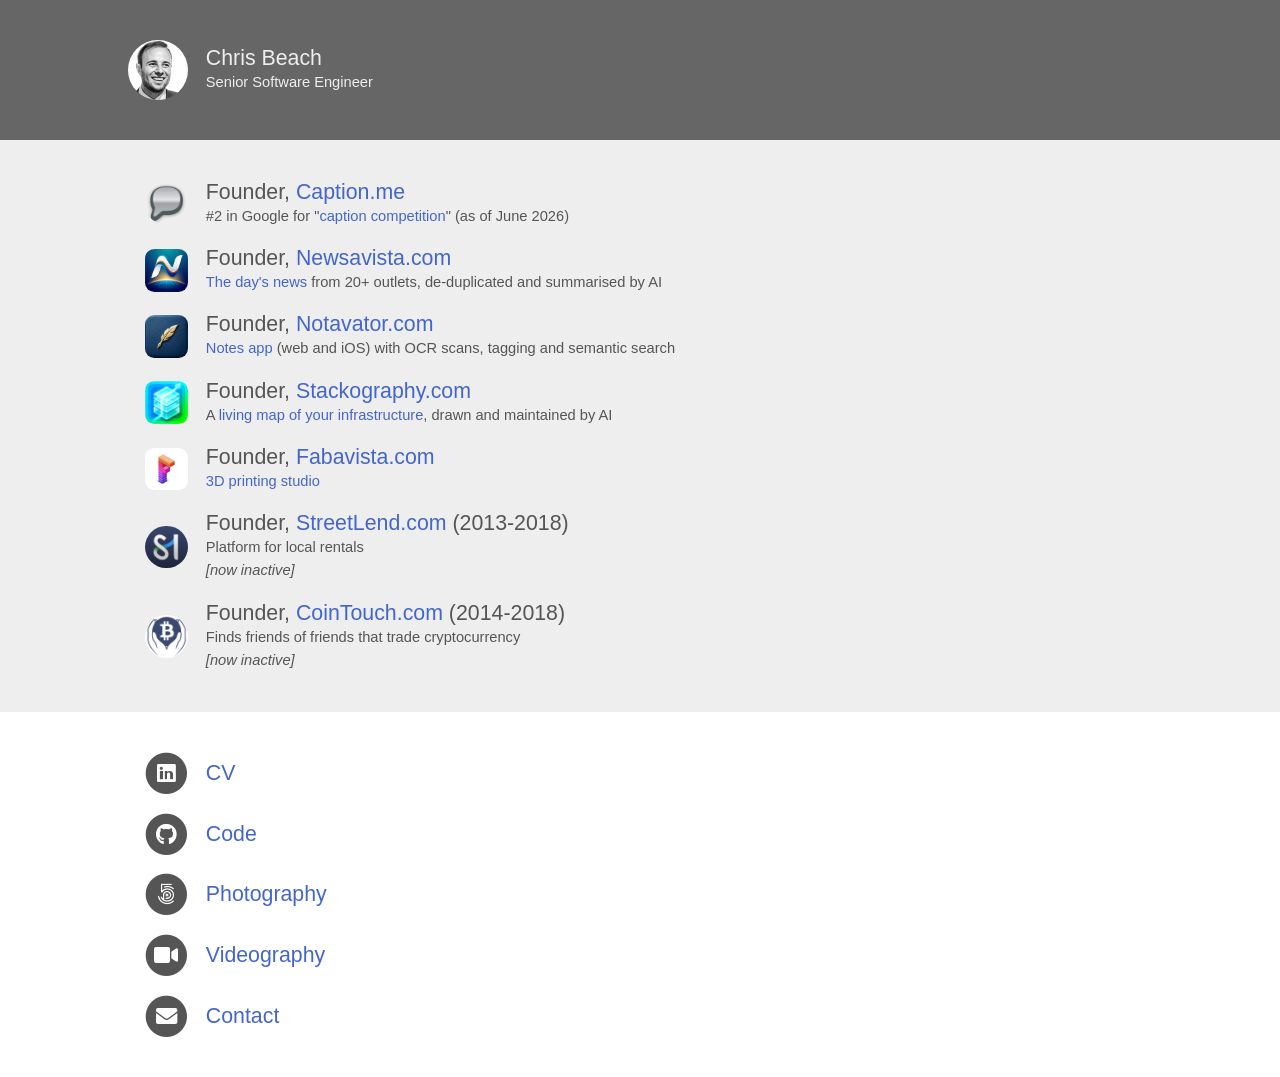
<file: index.html>
<html>
    <head>
        <title>Chris Beach - Senior Software Engineer</title>
        <link rel="stylesheet" type="text/css" href="lib/fontawesome-all.min.css" />
        <link rel="stylesheet" type="text/css" href="stylesheet.css" />
        <meta name="viewport" content="width=350, initial-scale=1" />
    </head>

    <table width="100%">
        <thead>
            <tr class="me">
                <td><img class="icon" src="img/chrisbeach.png"/></td>
                <td>
                    Chris Beach
                    <div class="description">
                        Senior Software Engineer
                    </div>

                </td>
            </tr>
        </thead>
        <tbody>
            <tr>
                <td>
                    <a href="https://www.caption.me/">
                        <img class="icon" src="img/captionme.png"/>
                    </a>
                </td>
                <td>
                    Founder, <a href="https://www.caption.me/">Caption.me</a>
                    <div class="description">#2 in Google for "<a href="https://www.caption.me/">caption competition</a>" (as of June 2026)</div>
                </td>
            </tr>
            <tr>
                <td>
                    <a href="https://newsavista.com">
                        <img class="icon app-icon" src="img/newsavista.png"/>
                    </a>
                </td>
                <td>
                    Founder, <a href="https://newsavista.com">Newsavista.com</a>
                    <div class="description"><a href="https://newsavista.com">The day's news</a> from 20+ outlets, de-duplicated and summarised by AI</div>
                </td>
            </tr>
            <tr>
                <td>
                    <a href="https://notavator.com">
                        <img class="icon app-icon" src="img/notavator.png"/>
                    </a>
                </td>
                <td>
                    Founder, <a href="https://notavator.com">Notavator.com</a>
                    <div class="description"><a href="https://notavator.com">Notes app</a> (web and iOS) with OCR scans, tagging and semantic search</div>
                </td>
            </tr>
            <tr>
                <td>
                    <a href="https://stackography.com">
                        <img class="icon app-icon" src="img/stackography.png"/>
                    </a>
                </td>
                <td>
                    Founder, <a href="https://stackography.com">Stackography.com</a>
                    <div class="description">A <a href="https://stackography.com">living map of your infrastructure</a>, drawn and maintained by AI</div>
                </td>
            </tr>
            <tr>
                <td>
                    <a href="https://fabavista.com">
                        <img class="icon app-icon" src="img/fabavista.png"/>
                    </a>
                </td>
                <td>
                    Founder, <a href="https://fabavista.com">Fabavista.com</a>
                    <div class="description"><a href="https://fabavista.com">3D printing studio</a></div>
                </td>
            </tr>
            <tr>
                <td>
                    <a href="https://streetlend.com">
                        <img class="icon" src="img/streetlend.png"/>
                    </a>
                </td>
                <td>
                    Founder, <a href="https://streetlend.com">StreetLend.com</a> (2013-2018)
                    <div class="description">Platform for local rentals
                        <br/><i>[now inactive]</i>
                    </div>
                </td>
            </tr>
            <tr>
                <td>
                    <a href="https://cointouch.com">
                        <img class="icon" src="img/cointouch.png"/>
                    </a>
                </td>
                <td>
                    Founder, <a href="https://cointouch.com">CoinTouch.com</a> (2014-2018)
                    <div class="description">Finds friends of friends that trade cryptocurrency
                        <br/><i>[now inactive]</i>
                    </div>
                </td>
            </tr>
        </tbody>
        <tfoot>
            <tr>
                <td>
                    <span class="fa-stack">
                        <i class="fas fa-circle fa-stack-2x"></i>
                        <a class="fab fa-linkedin fa-stack-1x fa-inverse" href="https://www.linkedin.com/in/chrisbeach/"></a>
                    </span>
                </td>
                <td>
                    <a href="https://www.linkedin.com/in/chrisbeach/">CV</a>
                </td>
            </tr>

            <tr>
                <td>
                    <span class="fa-stack">
                        <i class="fas fa-circle fa-stack-2x"></i>
                        <a class="fab fa-github fa-stack-1x fa-inverse" href="https://github.com/chrisbeach"></a>
                    </span>
                </td>

                <td><a href="https://github.com/chrisbeach">Code</a></td>
            </tr>

            <tr>
                <td>
                    <span class="fa-stack">
                        <i class="fas fa-circle fa-stack-2x"></i>
                        <a class="fab fa-500px fa-stack-1x fa-inverse" href="https://500px.com/chrisbeach"></a>
                    </span>
                </td>

                <td><a href="https://500px.com/chrisbeach">Photography</a></td>
            </tr>

            <tr>
                <td>
                    <span class="fa-stack">
                        <i class="fas fa-circle fa-stack-2x"></i>
                        <a class="fas fa-video fa-stack-1x fa-inverse" href="/space-adventure/"></a>
                    </span>
                </td>

                <td><a href="/space-adventure/">Videography</a></td>
            </tr>

            <tr>
                <td>
                    <span class="fa-stack">
                        <i class="fas fa-circle fa-stack-2x"></i>
                        <a class="fas fa-envelope fa-stack-1x fa-inverse" href="mailto:chris@chrisbeach.co.uk"></a>
                    </span>
                </td>
                <td>
                    <a href="mailto:chris@chrisbeach.co.uk">Contact</a>
                </td>
            </tr>
        </tfoot>
    </table>
</html>
</file>
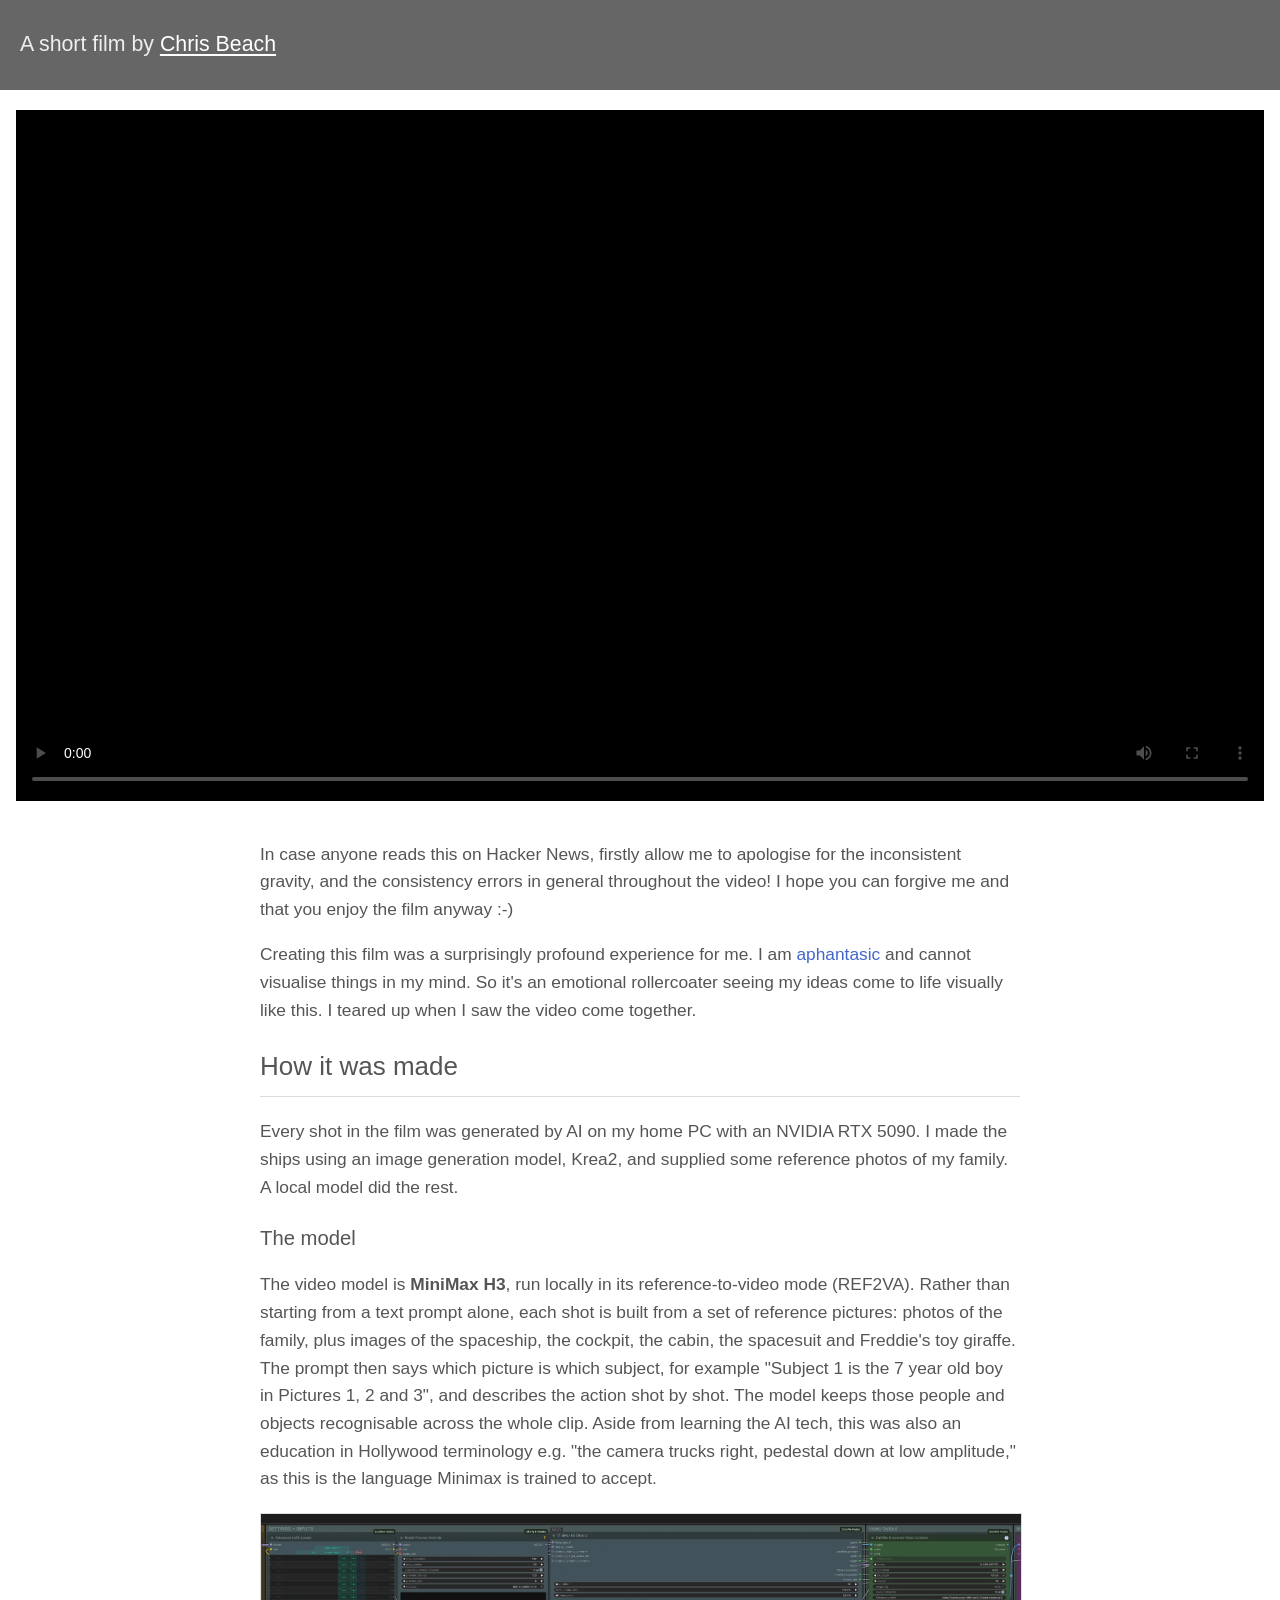
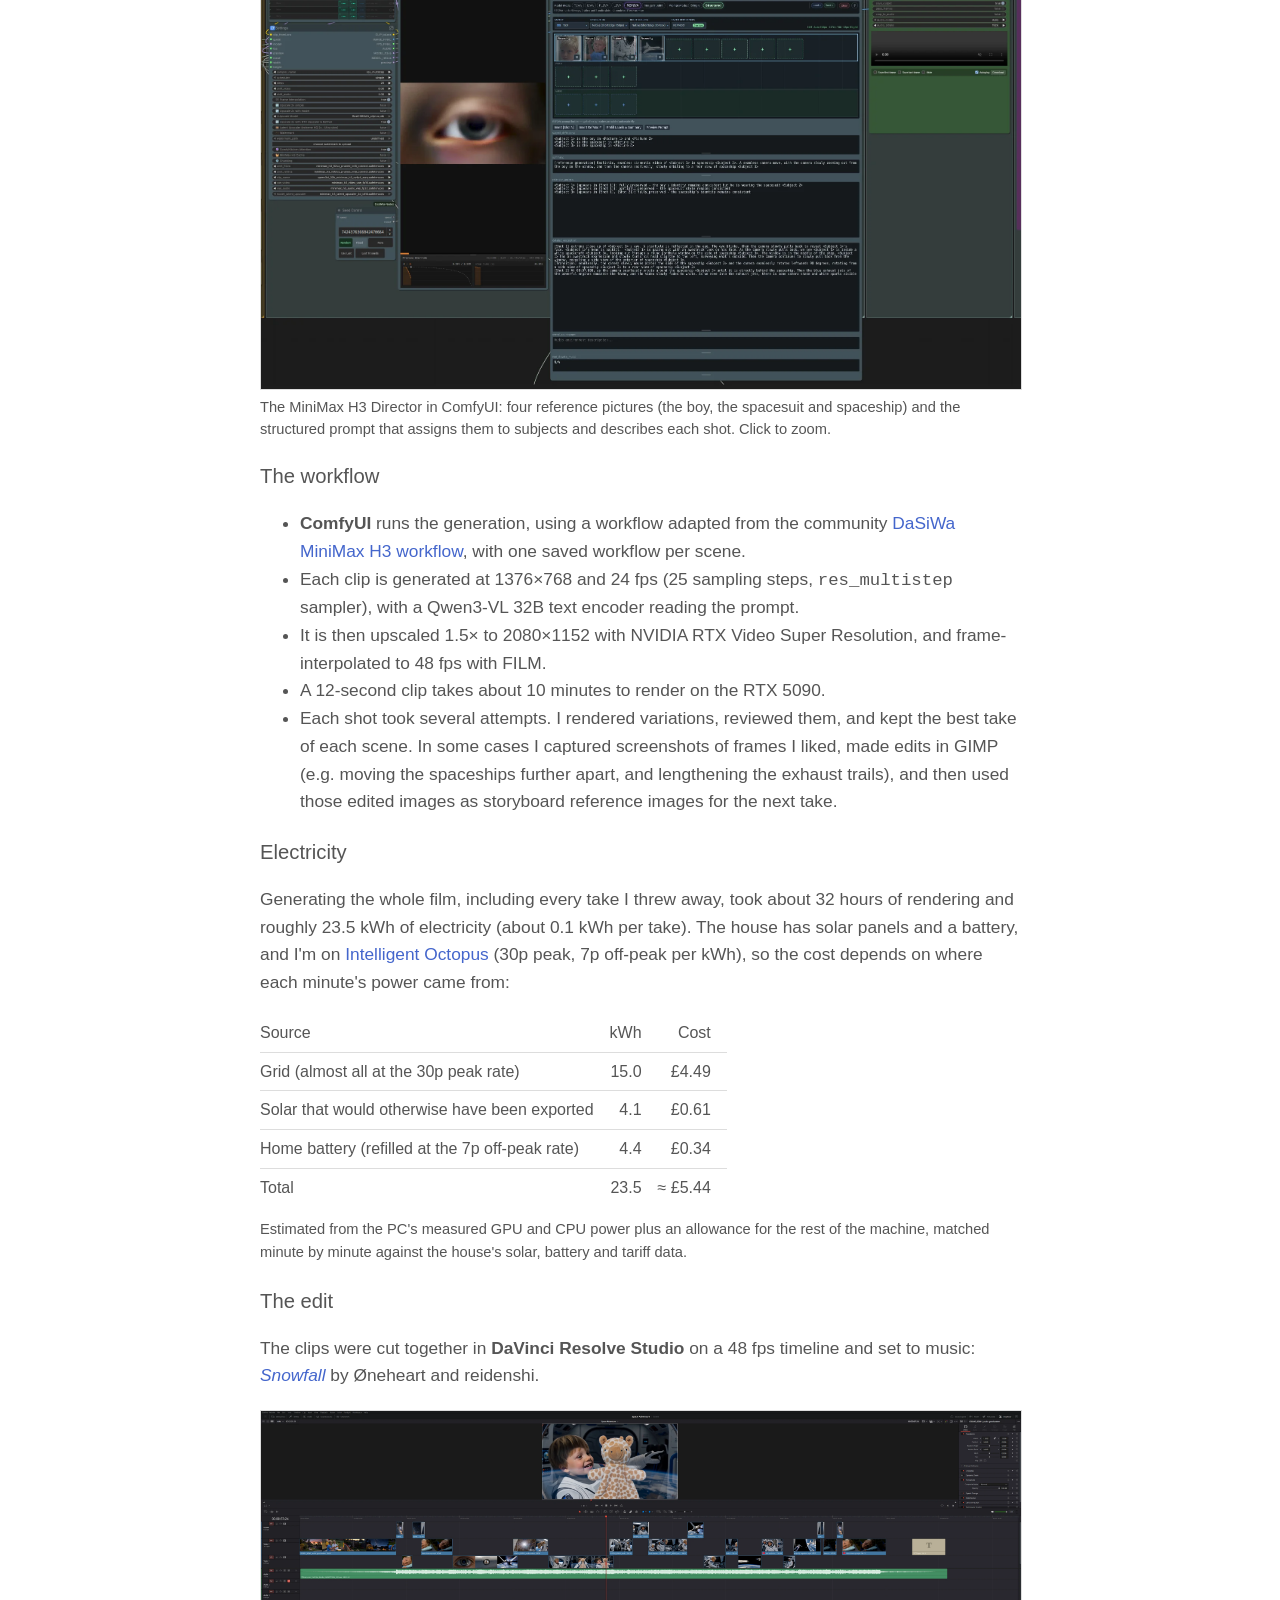
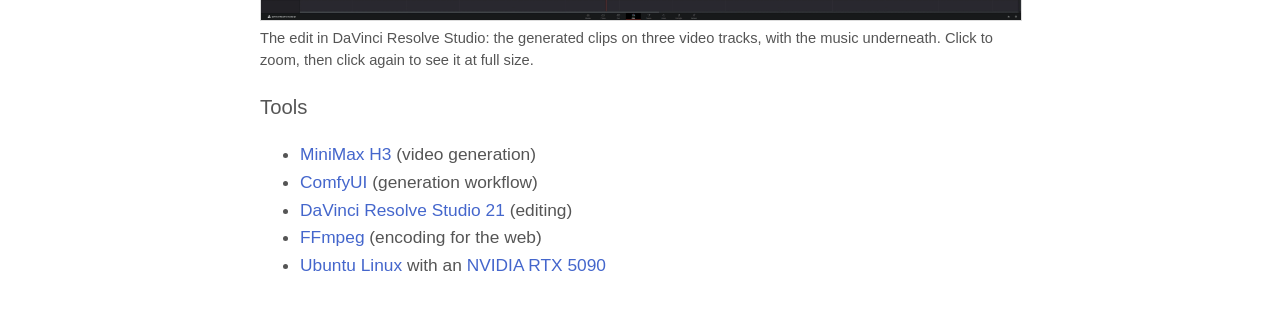
<file: space-adventure/index.html>
<!DOCTYPE html>
<html lang="en">
    <head>
        <meta charset="utf-8" />
        <title>A short film by Chris Beach</title>
        <meta name="viewport" content="width=device-width, initial-scale=1" />
        <meta name="description" content="A short film made on a home PC: every shot generated by the MiniMax H3 video model in ComfyUI, then edited in DaVinci Resolve." />
        <meta property="og:title" content="A short film by Chris Beach" />
        <meta property="og:description" content="A short film made on a home PC: every shot generated by the MiniMax H3 video model in ComfyUI, then edited in DaVinci Resolve." />
        <meta property="og:image" content="https://video.chrisbeach.co.uk/space-adventure-poster.jpg" />
        <link rel="stylesheet" type="text/css" href="../stylesheet.css" />
        <style>
            .film header {
                background-color: #666;
                color: #eee;
                font-size: 16pt;
                padding: 30px 20px;
            }
            .film header a {
                color: #fff;
                text-decoration: underline;
                text-underline-offset: 3px;
            }
            .film header a:hover {
                color: #cde;
            }
            .film main {
                max-width: 1280px;
                margin: 0 auto;
                padding: 20px 16px 40px;
                color: #555;
            }
            .film video {
                display: block;
                width: 100%;
                height: auto;
                aspect-ratio: 2080 / 1152;
                background-color: #000;
            }
            .film .description {
                margin-top: 12px;
            }
            .making-of {
                max-width: 760px;
                margin: 40px auto 0;
                font-size: 13pt;
                line-height: 1.6;
            }
            .making-of h2 {
                font-weight: 300;
                border-bottom: 1px solid #ddd;
                padding-bottom: 8px;
            }
            .making-of h3 {
                font-weight: 400;
                margin-bottom: 4px;
            }
            .making-of table.energy {
                border-collapse: collapse;
                margin: 12px 0;
            }
            .making-of table.energy th,
            .making-of table.energy td {
                background-color: transparent;
                font-size: 12pt;
                padding: 6px 16px 6px 0;
                text-align: left;
                white-space: normal;
                border-bottom: 1px solid #ddd;
            }
            .making-of table.energy th {
                font-weight: 400;
            }
            .making-of table.energy .num {
                text-align: right;
                white-space: nowrap;
            }
            .making-of table.energy tfoot td {
                font-weight: 400;
                border-bottom: none;
            }
            .making-of figure {
                margin: 20px 0;
            }
            .making-of figure img {
                display: block;
                width: 100%;
                height: auto;
                cursor: zoom-in;
                border: 1px solid #ddd;
            }
            .making-of figcaption {
                font-size: 11pt;
                line-height: 1.5;
                margin-top: 6px;
            }
            #zoom {
                width: 100vw;
                height: 100vh;
                max-width: none;
                max-height: none;
                margin: 0;
                padding: 0;
                border: 0;
                background-color: #111;
                overflow: auto;
            }
            #zoom::backdrop {
                background-color: rgba(0, 0, 0, 0.6);
            }
            #zoom img {
                display: block;
                width: 100%;
                height: 100%;
                object-fit: contain;
                cursor: zoom-in;
            }
            #zoom.actual img {
                width: auto;
                height: auto;
                max-width: none;
                cursor: zoom-out;
            }
            #zoom button {
                position: fixed;
                top: 12px;
                right: 16px;
                font-size: 28pt;
                line-height: 1;
                color: #fff;
                background: none;
                border: 0;
                cursor: pointer;
            }
        </style>
    </head>
    <body class="film">
        <header>
            A short film by <a href="https://chrisbeach.co.uk/">Chris Beach</a>
        </header>
        <main>
            <video controls playsinline preload="metadata" poster="https://video.chrisbeach.co.uk/space-adventure-poster.jpg">
                <source src="https://video.chrisbeach.co.uk/space-adventure-1080p.mp4" type="video/mp4" />
                Your browser can't play this video. <a href="https://video.chrisbeach.co.uk/space-adventure-1080p.mp4">Download it</a> instead.
            </video>

            <section class="making-of">
                <p>In case anyone reads this on Hacker News, firstly allow me to apologise for the inconsistent
                    gravity, and the consistency errors in general throughout the video! I hope you can forgive me and that you enjoy the film anyway :-)</p>
                <p>Creating this film was a surprisingly profound experience for me. I am <a href="https://en.wikipedia.org/wiki/Aphantasia">aphantasic</a>
                    and cannot visualise things in my mind. So it's an emotional rollercoater seeing my ideas come to life visually like this.
                    I teared up when I saw the video come together.</p>
                <h2>How it was made</h2>
                <p>
                    Every shot in the film was generated by AI on my home PC with an NVIDIA RTX 5090. I made the ships using an image generation model, Krea2,
                    and supplied some reference photos of my family. A local model did the rest.
                </p>

                <h3>The model</h3>
                <p>
                    The video model is <b>MiniMax H3</b>, run locally in its reference-to-video mode (REF2VA).
                    Rather than starting from a text prompt alone, each shot is built from a set of reference
                    pictures: photos of the family, plus images of the spaceship, the cockpit, the cabin, the
                    spacesuit and Freddie's toy giraffe. The prompt then says which picture is which subject,
                    for example "Subject 1 is the 7 year old boy in Pictures 1, 2 and 3", and describes the
                    action shot by shot.
                    The model keeps those people and objects recognisable across the whole clip.
                    Aside from learning the AI tech, this was also an education in Hollywood terminology e.g. "the camera trucks right,
                    pedestal down at low amplitude," as this is the language Minimax is trained to accept.
                </p>
                <figure>
                    <a class="zoomable" href="img/comfyui-director.webp">
                        <img src="img/comfyui-director.webp" width="2013" height="1258" loading="lazy"
                             alt="The MiniMax H3 Director node in ComfyUI, with four reference pictures and a structured prompt" />
                    </a>
                    <figcaption>
                        The MiniMax H3 Director in ComfyUI: four reference pictures (the boy, the spacesuit and spaceship)
                        and the structured prompt that assigns them to subjects and describes each shot. Click to zoom.
                    </figcaption>
                </figure>

                <h3>The workflow</h3>
                <ul>
                    <li><b>ComfyUI</b> runs the generation, using a workflow adapted from the community <a href="https://github.com/darksidewalker/dasiwa-comfyui-workflows/tree/main/C-MMH3">DaSiWa MiniMax H3 workflow</a>, with one saved workflow per scene.</li>
                    <li>Each clip is generated at 1376&times;768 and 24 fps (25 sampling steps, <code>res_multistep</code> sampler), with a Qwen3-VL 32B text encoder reading the prompt.</li>
                    <li>It is then upscaled 1.5&times; to 2080&times;1152 with NVIDIA RTX Video Super Resolution, and frame-interpolated to 48 fps with FILM.</li>
                    <li>A 12-second clip takes about 10 minutes to render on the RTX 5090.</li>
                    <li>Each shot took several attempts. I rendered variations, reviewed them, and kept the best take of each scene.
                        In some cases I captured screenshots of frames I liked, made edits in GIMP (e.g. moving the spaceships further apart, and lengthening the exhaust trails),
                        and then used those edited images as storyboard reference images for the next take.</li>
                </ul>

                <h3>Electricity</h3>
                <p>
                    Generating the whole film, including every take I threw away, took about 32 hours of
                    rendering and roughly 23.5&nbsp;kWh of electricity (about 0.1&nbsp;kWh per take).
                    The house has solar panels and a battery, and I'm on <a href="https://octopus.energy/smart/intelligent-octopus-go/">Intelligent Octopus</a> (30p peak, 7p off-peak per kWh),
                    so the cost depends on where each minute's power came from:
                </p>
                <table class="energy">
                    <thead>
                        <tr><th>Source</th><th class="num">kWh</th><th class="num">Cost</th></tr>
                    </thead>
                    <tbody>
                        <tr><td>Grid (almost all at the 30p peak rate)</td><td class="num">15.0</td><td class="num">&pound;4.49</td></tr>
                        <tr><td>Solar that would otherwise have been exported</td><td class="num">4.1</td><td class="num">&pound;0.61</td></tr>
                        <tr><td>Home battery (refilled at the 7p off-peak rate)</td><td class="num">4.4</td><td class="num">&pound;0.34</td></tr>
                    </tbody>
                    <tfoot>
                        <tr><td>Total</td><td class="num">23.5</td><td class="num">&asymp; &pound;5.44</td></tr>
                    </tfoot>
                </table>
                <p class="description">
                    Estimated from the PC's measured GPU and CPU power plus an allowance for the rest of the machine,
                    matched minute by minute against the house's solar, battery and tariff data.
                </p>

                <h3>The edit</h3>
                <p>
                    The clips were cut together in <b>DaVinci Resolve Studio</b> on a 48 fps timeline
                    and set to music: <i><a href="https://www.youtube.com/watch?v=LlN8MPS7KQs">Snowfall</a></i> by &Oslash;neheart and reidenshi.
                </p>
                <figure>
                    <a class="zoomable" href="img/davinci-resolve-timeline.webp">
                        <img src="img/davinci-resolve-timeline.webp" width="5120" height="1408" loading="lazy"
                             alt="The DaVinci Resolve Studio timeline, with the generated clips on three video tracks above the music" />
                    </a>
                    <figcaption>
                        The edit in DaVinci Resolve Studio: the generated clips on three video tracks, with the music underneath.
                        Click to zoom, then click again to see it at full size.
                    </figcaption>
                </figure>

                <h3>Tools</h3>
                <ul>
                    <li><a href="https://huggingface.co/Comfy-Org/MiniMax-H3">MiniMax H3</a> (video generation)</li>
                    <li><a href="https://www.comfy.org/">ComfyUI</a> (generation workflow)</li>
                    <li><a href="https://www.blackmagicdesign.com/products/davinciresolve">DaVinci Resolve Studio 21</a> (editing)</li>
                    <li><a href="https://ffmpeg.org/">FFmpeg</a> (encoding for the web)</li>
                    <li><a href="https://ubuntu.com/">Ubuntu Linux</a> with an <a href="https://www.nvidia.com/en-gb/geforce/graphics-cards/50-series/rtx-5090/">NVIDIA RTX 5090</a></li>
                </ul>
            </section>
        </main>

        <dialog id="zoom">
            <button type="button" aria-label="Close">&times;</button>
            <img alt="" />
        </dialog>
        <script>
            (function () {
                var dialog = document.getElementById('zoom');
                if (!dialog.showModal) return;
                var img = dialog.querySelector('img');
                document.querySelectorAll('a.zoomable').forEach(function (link) {
                    link.addEventListener('click', function (e) {
                        e.preventDefault();
                        img.src = link.href;
                        img.alt = link.querySelector('img').alt;
                        dialog.classList.remove('actual');
                        dialog.showModal();
                    });
                });
                img.addEventListener('click', function () {
                    dialog.classList.toggle('actual');
                });
                dialog.addEventListener('click', function (e) {
                    if (e.target === dialog) dialog.close();
                });
                dialog.querySelector('button').addEventListener('click', function () {
                    dialog.close();
                });
            })();
        </script>
    </body>
</html>
</file>
<file: stylesheet.css>
html {
    font-family: "HelveticaNeue-Light", "Helvetica Neue Light", "Helvetica Neue", Helvetica, Arial, "Lucida Grande", sans-serif;
    font-weight: 300;
    line-height: 3.5ex;
}
body {
    padding: 0;
    margin: 0;
}

td:first-child {
    padding-left: 20px;
    white-space: nowrap;
    text-align: right;
}
td {
    vertical-align: middle;
    padding: 8px 8px 10px 10px;
    color: #555;
    background-color: #eee;
    font-size: 16pt;
}
.icon {
    width: 2em;
    height: 2em;
    -webkit-border-radius: 50%;
    -moz-border-radius: 50%;
    border-radius: 50%;
}
.icon.app-icon {
    -webkit-border-radius: 22%;
    -moz-border-radius: 22%;
    border-radius: 22%;
}
.social {
    width: 35px;
}
.description {
    font-size: 11pt;
    display: block;
    line-height: 3ex;
}
.me .icon {
    width: 60px;
    height: 60px;
}
table {
    border-collapse: collapse;
}
thead td {
    background-color: #666;
    color: #EEE;
}
tfoot td {
    background-color: white;
}
thead tr:first-child td,
tbody tr:first-child td,
tfoot tr:first-child td {
    padding-top: 40px
}
thead tr:last-child td,
tbody tr:last-child td,
tfoot tr:last-child td {
    padding-bottom: 40px
}
a {
    text-decoration: none;
    color: #46C
}
</file>
